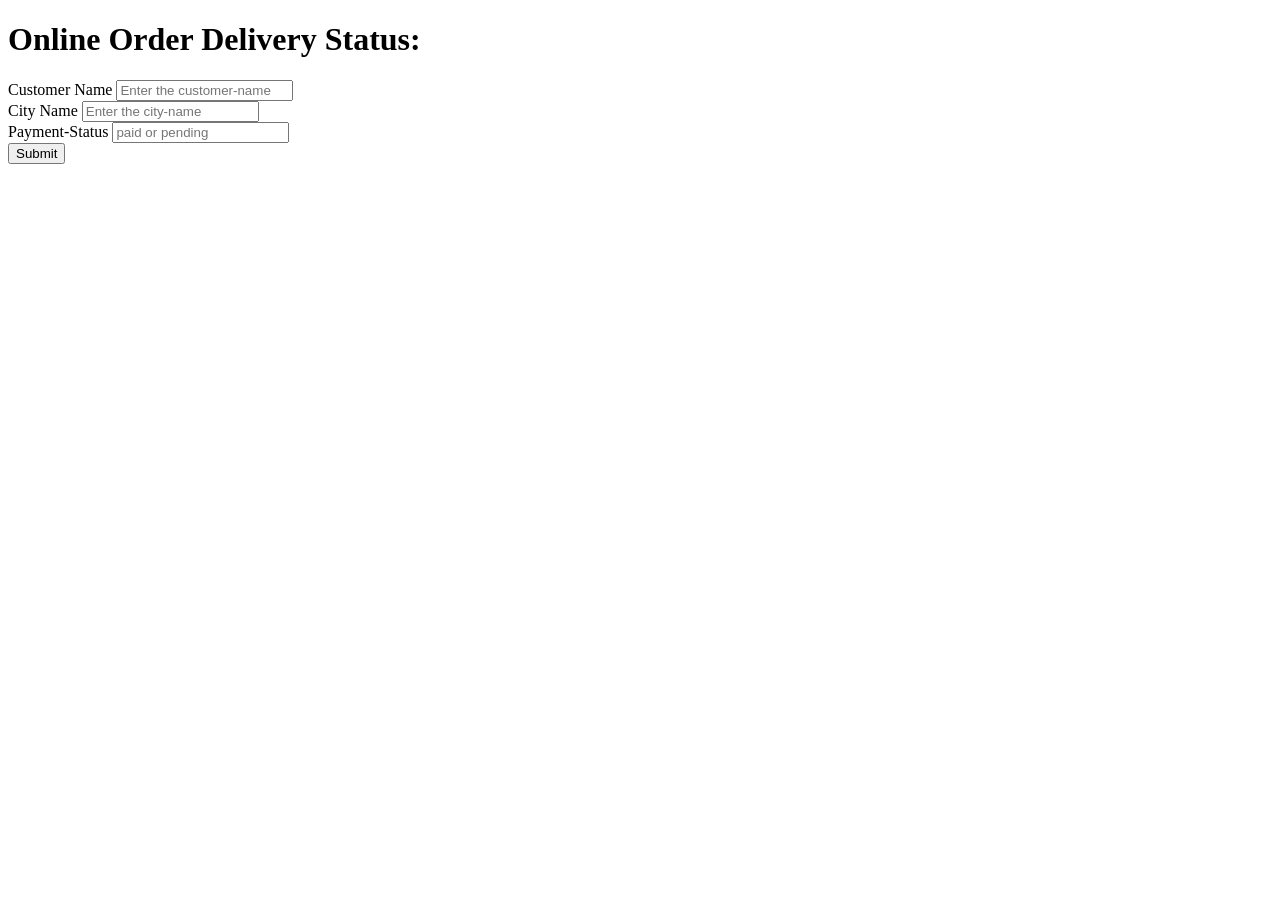
<file: Assignment-6 (Delivery Status)/index.html>
<!-- Boiler-Plate Code -->
 <!DOCTYPE html>
 <html lang="en">
 <head>
  <meta charset="UTF-8">
  <meta name="viewport" content="width=device-width, initial-scale=1.0">
  <title>Online Order Delivery Status</title>
 </head>
 <body>
  <!-- Heading Tag -->
   <h1>Online Order Delivery Status:</h1>

   <!-- Form Tag -->
    <form >

      <!-- Label,Line-Brake and Input Tag + Attributes(for,placeholder,name,id,required) -->
      <label for="client">Customer Name</label>
      <input type="text" name="client" id="client" required placeholder="Enter the customer-name"><br>

     
      <!-- Label,Line-Brake and Input Tag + Attributes(for,placeholder,name,id,required) -->
      <label for="city">City Name</label>
      <input type="text" name="city" id="city" required placeholder="Enter the city-name"><br>

      
      <!-- Label,Line-Brake and Input Tag + Attributes(for,placeholder,name,id,required) -->
      <label for="paymentStatus">Payment-Status</label>
      <input type="text" name="paymentStatus" id="paymentStatus" required placeholder="paid or pending"><br>

      <!-- Button Tag + Attributes(type) -->
       <button type="submit" onclick="getOrder()">Submit</button>
    </form>

    <!-- Linking HTML file with Javascript file -->
     <script src="./script.js"></script>
  
 </body>
 </html>
</file>
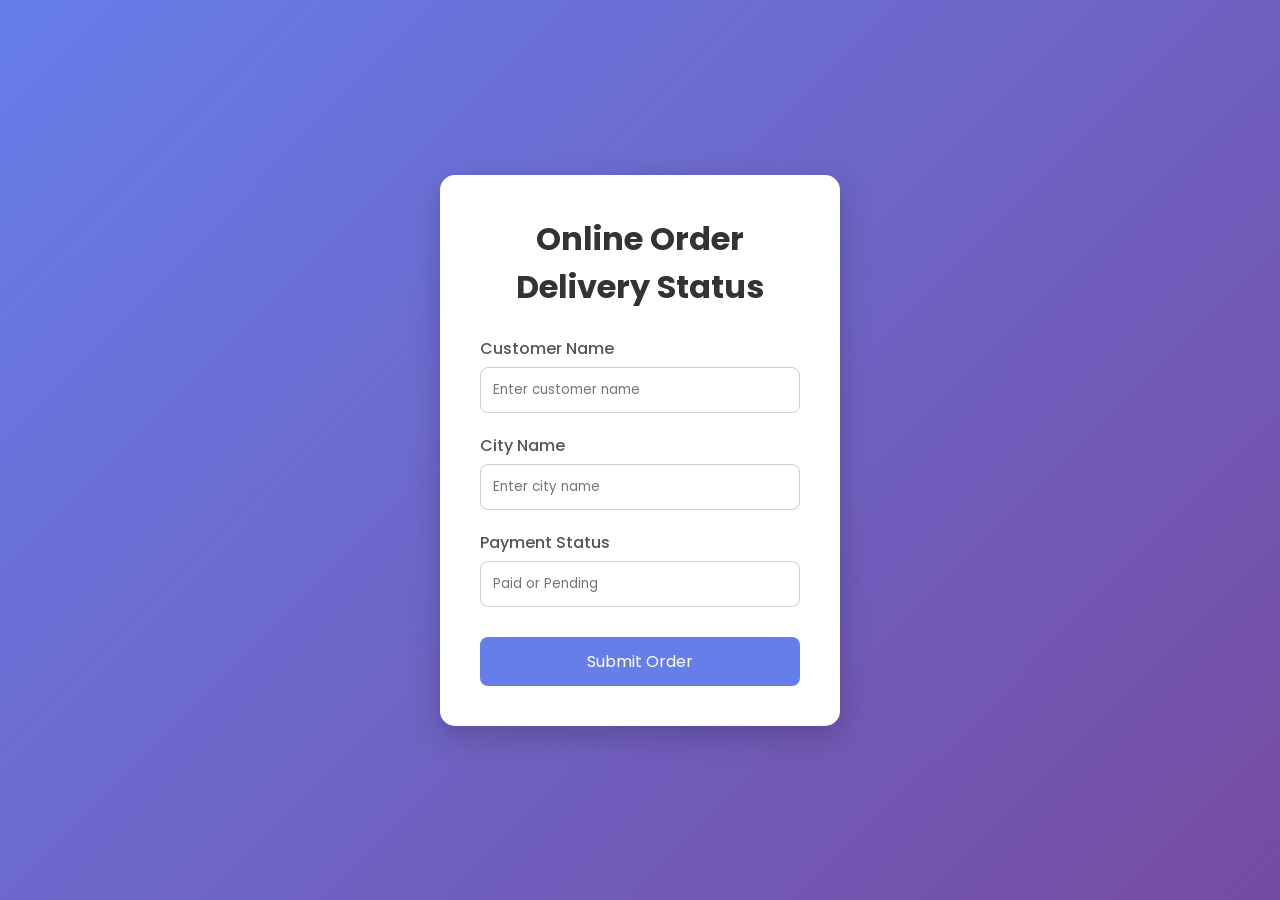
<file: Updated (Delivery Status)/index.html>
<!DOCTYPE html>
<html lang="en">
<head>
  <meta charset="UTF-8">
  <meta name="viewport" content="width=device-width, initial-scale=1.0">
  <title>Online Order Delivery Status</title>

  <!-- CSS Link -->
  <link rel="stylesheet" href="style.css">

  <!-- Google Font -->
  <link href="https://fonts.googleapis.com/css2?family=Poppins:wght@300;400;500;600&display=swap" rel="stylesheet">
</head>

<body>

<div class="container">

  <h1>Online Order Delivery Status</h1>

  <form class="order-form">

    <div class="input-group">
      <label for="client">Customer Name</label>
      <input type="text" id="client" name="client" placeholder="Enter customer name" required>
    </div>

    <div class="input-group">
      <label for="city">City Name</label>
      <input type="text" id="city" name="city" placeholder="Enter city name" required>
    </div>

    <div class="input-group">
      <label for="paymentStatus">Payment Status</label>
      <input type="text" id="paymentStatus" name="paymentStatus" placeholder="Paid or Pending" required>
    </div>

    <button type="button" onclick="getOrder()">Submit Order</button>

  </form>

</div>

<script src="script.js"></script>

</body>
</html>
</file>
<file: Updated (Delivery Status)/style.css>
*{
margin:0;
padding:0;
box-sizing:border-box;
font-family:'Poppins',sans-serif;
}

body{
height:100vh;
display:flex;
justify-content:center;
align-items:center;
background:linear-gradient(135deg,#667eea,#764ba2);
}

.container{
background:white;
padding:40px;
width:400px;
border-radius:15px;
box-shadow:0 10px 30px rgba(0,0,0,0.2);
text-align:center;
}

.container h1{
margin-bottom:25px;
color:#333;
}

.order-form{
display:flex;
flex-direction:column;
gap:20px;
}

.input-group{
display:flex;
flex-direction:column;
text-align:left;
}

.input-group label{
margin-bottom:6px;
font-weight:500;
color:#555;
}

.input-group input{
padding:12px;
border-radius:8px;
border:1px solid #ccc;
outline:none;
transition:0.3s;
}

.input-group input:focus{
border-color:#667eea;
box-shadow:0 0 5px rgba(102,126,234,0.5);
}

button{
margin-top:10px;
padding:12px;
border:none;
border-radius:8px;
background:#667eea;
color:white;
font-size:16px;
cursor:pointer;
transition:0.3s;
}

button:hover{
background:#5563d1;
transform:scale(1.05);
}

/* Responsive */

@media(max-width:500px){

.container{
width:90%;
padding:30px;
}

.container h1{
font-size:22px;
}

}
</file>
